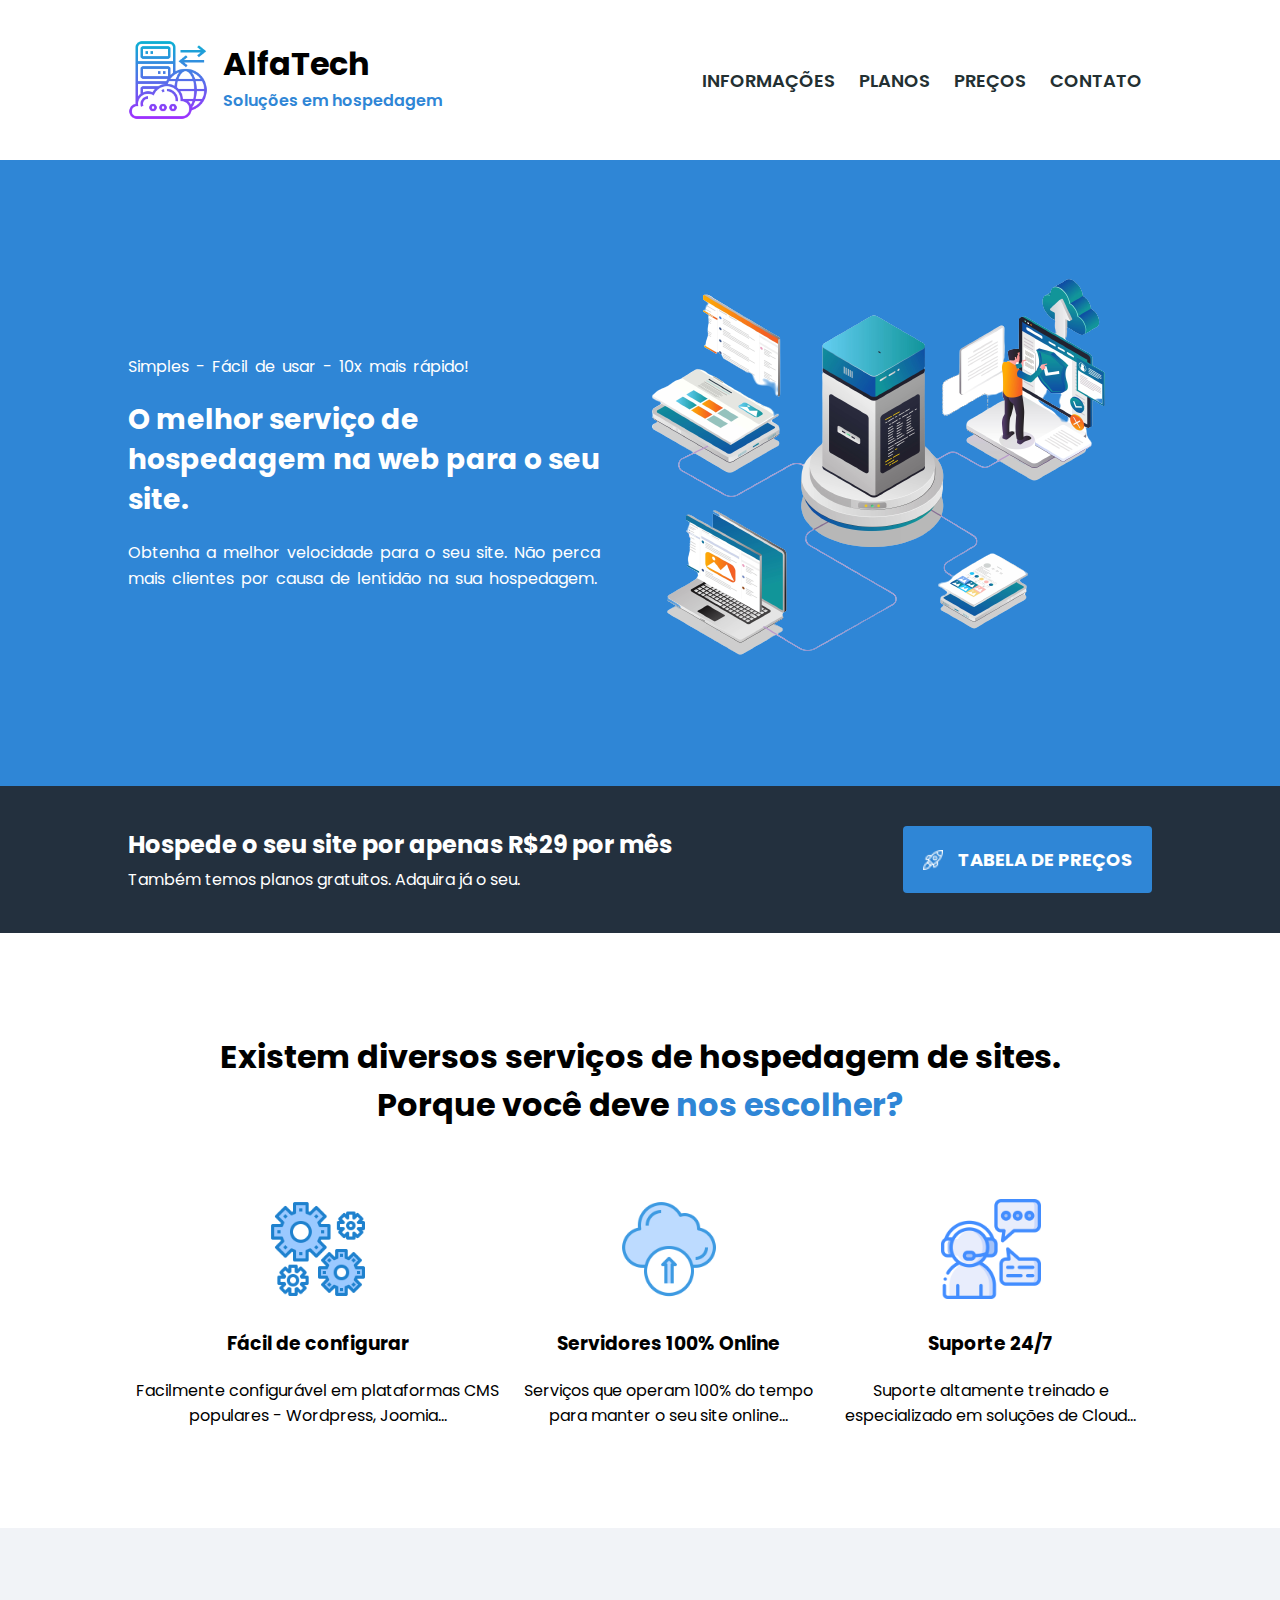
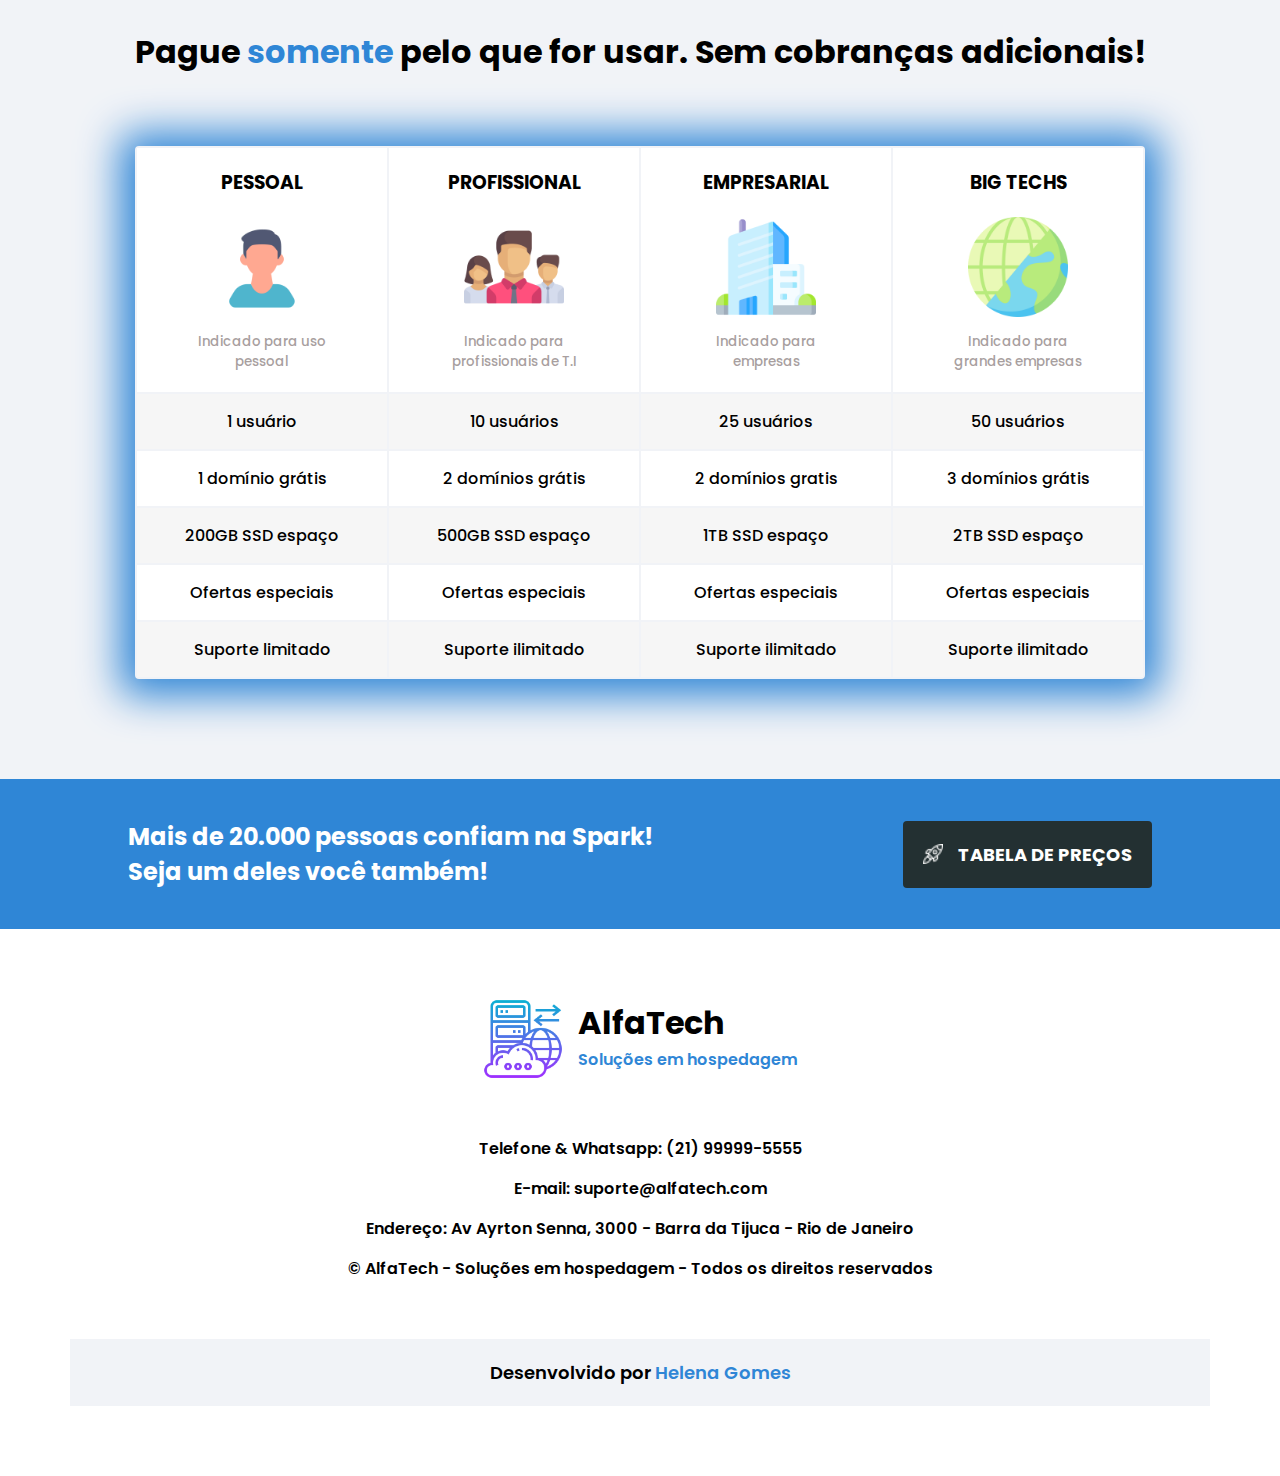
<file: index.html>
<!DOCTYPE html>
<html lang="pt-br">

<head>
    <meta charset="UTF-8">
    <meta http-equiv="X-UA-Compatible" content="IE=edge">
    <meta name="viewport" content="width=device-width, initial-scale=1.0">
    <link rel="preconnect" href="https://fonts.googleapis.com" />
    <link rel="preconnect" href="https://fonts.gstatic.com" crossorigin />
    <link href="https://fonts.googleapis.com/css2?family=Poppins:wght@400;500;600;700&display=swap" rel="stylesheet" />
    <link rel="stylesheet" href="css/style.css">
    <link rel="shortcut icon" href="img/favicon.ico" type="image/x-icon">
    <title>AlfaTech</title>
</head>

<body>

    <header id="topo">

        <div class="container limitar-secao">
            <div class="topo-logo">
                <img src="img/logo-icone.png" alt="logotipo" />
                <div>
                    <h1>AlfaTech</h1>
                    <p>Soluções em hospedagem</p>
                </div>
            </div>
            <div class="topo-links">
                <a href="#informacoes">INFORMAÇÕES</a>
                <a href="#planos">PLANOS</a>
                <a href="tabeladeprecos.html">PREÇOS</a>
                <a href="#contato">CONTATO</a>
            </div>
        </div>

    </header> <!--#### #topo ####-->

    <main id="conteudo-principal">

        <section>
            <div id="banner" class="secao-banner">
                <div class="container-banner">
                    <div class="container-texto-banner">
                        <p>Simples - Fácil de usar - 10x mais rápido!</p>
                        <h2>O melhor serviço de hospedagem na web para o seu site.</h2>
                        <p> Obtenha a melhor velocidade para o seu site. Não perca mais clientes por causa de lentidão
                            na sua hospedagem.</p>
                    </div>
                    <img src="img/imagem-banner.png" alt="banner">
                </div>
            </div> <!--#### #banner .secao-banner ####-->
        </section>

        <section>
            <div id="primeiro-anuncio" class="secao-primeiro-anuncio">
                <div class="container limitar-secao">
                    <div>
                        <h2>Hospede o seu site por apenas R$29 por mês</h2>
                        <p>Também temos planos gratuitos. Adquira já o seu.</p>
                    </div>

                    <a href="tabeladeprecos.html">TABELA DE PREÇOS</a>
                </div>
            </div> <!--#### primeiro-anuncio .secao-primeiro-anuncio ####-->
        </section>

        <section>
            <div id="informacoes" class="secao-informacoes">
                <h2> Existem diversos serviços de hospedagem de sites. Porque você deve <span>nos escolher?</span></h2>

                <div class="container-informacoes limitar-secao">
                    <div>
                        <img src="img/icone-engrenagens.png" alt="icone">
                        <h3>Fácil de configurar</h3>
                        <p>Facilmente configurável em plataformas CMS populares - Wordpress,
                            Joomia...</p>
                    </div>

                    <div>
                        <img src="img/cloud-icone.png" alt="icone">
                        <h3>Servidores 100% Online</h3>
                        <p>Serviços que operam 100% do tempo para manter o seu site online...</p>
                    </div>

                    <div>
                        <img src="img/icone-suporte.png" alt="icone">
                        <h3>Suporte 24/7</h3>
                        <p> Suporte altamente treinado e especializado em soluções de Cloud...</p>
                    </div>
                </div>
            </div> <!--#### #informacoes .secao-informacoes ####-->
        </section>

        <section>
            <div id="planos" class="secao-tabela-de-planos">
                <h2 class="limitar-secao">Pague <span>somente</span> pelo que for usar. Sem cobranças adicionais!</h2>
                <div id="container-tabela">
                    <table class="tabela">
                        <thead>
                            <tr>
                                <th>
                                    <div class="celula-cabecalho">
                                        <h3>PESSOAL</h3>
                                        <img src="img/pessoal-icone.png" alt="icone">
                                        <small>Indicado para uso pessoal</small>
                                    </div>
                                </th>
                                <th>
                                    <div class="celula-cabecalho">
                                        <h3>PROFISSIONAL</h3>
                                        <img src="img/equipe-icone.png" alt="icone">
                                        <small>Indicado para profissionais de T.I</small>
                                    </div>
                                </th>
                                <th>
                                    <div class="celula-cabecalho">
                                        <h3>EMPRESARIAL</h3>
                                        <img src="img/empresa-icone.png" alt="icone">
                                        <small>Indicado para empresas</small>
                                    </div>
                                </th>
                                <th>
                                    <div class="celula-cabecalho">
                                        <h3>BIG TECHS</h3>
                                        <img src="img/big-tech.png" alt="icone">
                                        <small>Indicado para grandes empresas</small>
                                    </div>
                                </th>
                            </tr>
                        </thead>
                        <tbody>
                            <tr class="linhas-da-tabela">
                                <td>1 usuário</td>
                                <td>10 usuários</td>
                                <td>25 usuários</td>
                                <td>50 usuários</td>
                            </tr>
                            <tr class="linhas-da-tabela">
                                <td>1 domínio grátis</td>
                                <td>2 domínios grátis</td>
                                <td>2 domínios gratis</td>
                                <td>3 domínios grátis</td>
                            </tr>
                            <tr class="linhas-da-tabela">
                                <td>200GB SSD espaço</td>
                                <td>500GB SSD espaço</td>
                                <td>1TB SSD espaço</td>
                                <td>2TB SSD espaço</td>
                            </tr>
                            <tr class="linhas-da-tabela">
                                <td>Ofertas especiais</td>
                                <td>Ofertas especiais</td>
                                <td>Ofertas especiais</td>
                                <td>Ofertas especiais</td>
                            </tr>
                            <tr class="linhas-da-tabela">
                                <td>Suporte limitado</td>
                                <td>Suporte ilimitado</td>
                                <td>Suporte ilimitado</td>
                                <td>Suporte ilimitado</td>
                            </tr>
                        </tbody>
                    </table>
                </div>
            </div> <!--#### #planos .secao-tabela-de-planos ####-->
        </section>

        <section>
            <div id="segundo-anuncio" class="secao-segundo-anuncio">
                <div class="container limitar-secao">
                    <h2>Mais de 20.000 pessoas confiam na Spark! Seja um deles você também!</h2>
                    <a href="tabeladeprecos.html">TABELA DE PREÇOS</a>
                </div>
            </div> <!--#### #segundo-amuncio .secao-segundo-anuncio ####-->
        </section>
    </main> <!--#### #conteudo-principal ####-->

    <footer id="rodape">

            <div class="rodape-logo">
                <img src="img/logo-icone.png" alt="logotipo">
                <div>
                    <h1>AlfaTech</h1>
                    <p>Soluções em hospedagem</p>
                </div>
            </div>

            <div id="contato" class="container-texto-rodape">
                <p>Telefone & Whatsapp: (21) 99999-5555</p>
                <p>E-mail: suporte@alfatech.com</p>
                <p>Endereço: Av Ayrton Senna, 3000 - Barra da Tijuca - Rio de Janeiro</p>
                <p>&copy; AlfaTech - Soluções em hospedagem - Todos os direitos reservados</p>
            </div> <!--#### #contato .container-texto-rodape ####-->

            <div class="container-dev">
                <p>Desenvolvido por <span>Helena Gomes</span></p>
            </div>

    </footer> <!--#### #rodape ####-->
</body>

</html>
</file>
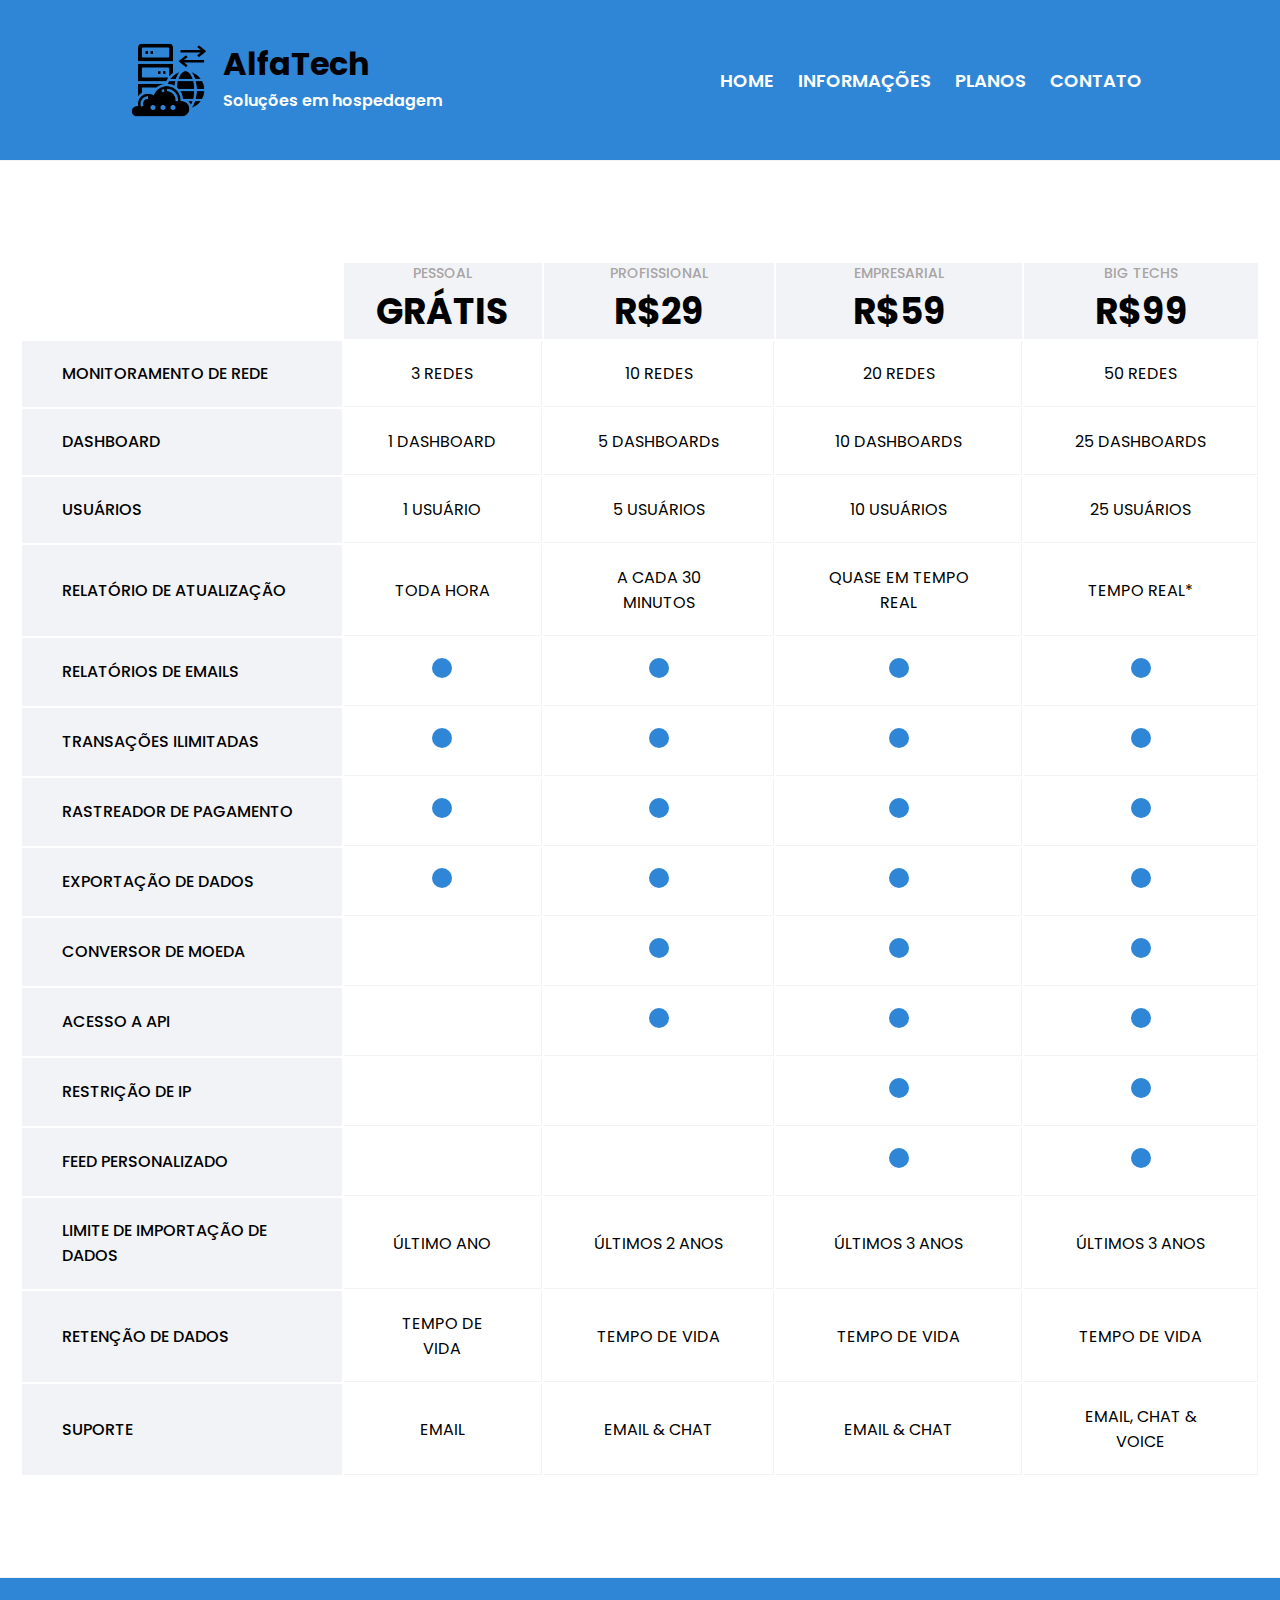
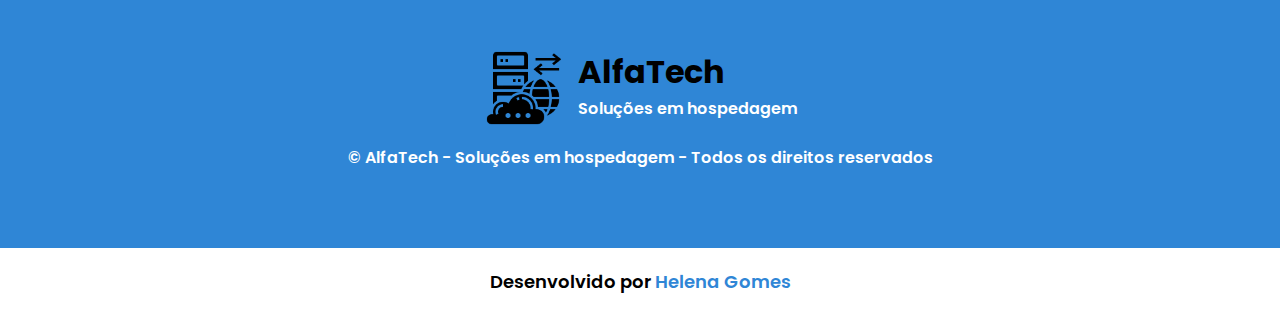
<file: tabeladeprecos.html>
<!DOCTYPE html>
<html lang="pt-br">

<head>
    <meta charset="UTF-8">
    <meta http-equiv="X-UA-Compatible" content="IE=edge">
    <meta name="viewport" content="width=device-width, initial-scale=1.0">
    <link rel="preconnect" href="https://fonts.googleapis.com" />
    <link rel="preconnect" href="https://fonts.gstatic.com" crossorigin />
    <link href="https://fonts.googleapis.com/css2?family=Poppins:wght@400;500;600;700&display=swap" rel="stylesheet" />
    <link rel="stylesheet" href="css/tabeladeprecos.css">
    <link rel="shortcut icon" href="img/favicon.ico" type="image/x-icon">
    <title>AlfaTech</title>
</head>

<body>
    <header id="topo">

        <div class="container limitar-secao">
            <div class="topo-logo">
                <img src="img/logo-icone-escuro.png" alt="logotipo">
                <div>
                    <h1>AlfaTech</h1>
                    <p>Soluções em hospedagem</p>
                </div>
            </div>

            <div class="topo-links">
                <a href="index.html">HOME</a>
                <a href="index.html#informacoes">INFORMAÇÕES</a>
                <a href="index.html#planos">PLANOS</a>
                <a href="index.html#contato">CONTATO</a>
            </div>
        </div>

    </header> <!--#### #topo ####-->

    <main id="conteudo-principal">

        <div id="container-tabela">
            <table>
                <thead>
                    <tr class="cabeçalho-da-tabela">
                        <th></th>
                        <th class="celula-cabeçalho">
                            <p>PESSOAL</p>
                            <h3>GRÁTIS</h3>
                        </th>
                        <th class="celula-cabeçalho">
                            <p>PROFISSIONAL</p>
                            <h3>R$29</h3>
                        </th>
                        <th class="celula-cabeçalho">
                            <p>EMPRESARIAL</p>
                            <h3>R$59</h3>
                        </th>
                        <th class="celula-cabeçalho">
                            <p>BIG TECHS</p>
                            <h3>R$99</h3>
                        </th>
                    </tr>
                </thead>
                <tbody>
                    <tr class="linhasDaTabela">
                        <td>MONITORAMENTO DE REDE</td>
                        <td>3 REDES</td>
                        <td>10 REDES</td>
                        <td>20 REDES</td>
                        <td>50 REDES</td>
                    </tr>
                    <tr class="linhasDaTabela">
                        <td>DASHBOARD</td>
                        <td>1 DASHBOARD</td>
                        <td>5 DASHBOARDs</td>
                        <td>10 DASHBOARDS</td>
                        <td>25 DASHBOARDS</td>
                    </tr>
                    <tr class="linhasDaTabela">
                        <td>USUÁRIOS</td>
                        <td>1 USUÁRIO</td>
                        <td>5 USUÁRIOS</td>
                        <td>10 USUÁRIOS</td>
                        <td>25 USUÁRIOS</td>
                    </tr>
                    <tr class="linhasDaTabela">
                        <td>RELATÓRIO DE ATUALIZAÇÃO</td>
                        <td>TODA HORA</td>
                        <td>A CADA 30 MINUTOS</td>
                        <td>QUASE EM TEMPO REAL</td>
                        <td>TEMPO REAL*</td>
                    </tr>
                    <tr class="linhasDaTabela">
                        <td>RELATÓRIOS DE EMAILS</td>
                        <td class="marcador-azul"></td>
                        <td class="marcador-azul"></td>
                        <td class="marcador-azul"></td>
                        <td class="marcador-azul"></td>
                    </tr>
                    <tr class="linhasDaTabela">
                        <td>TRANSAÇÕES ILIMITADAS</td>
                        <td class="marcador-azul"></td>
                        <td class="marcador-azul"></td>
                        <td class="marcador-azul"></td>
                        <td class="marcador-azul"></td>
                    </tr>
                    <tr class="linhasDaTabela">
                        <td>RASTREADOR DE PAGAMENTO</td>
                        <td class="marcador-azul"></td>
                        <td class="marcador-azul"></td>
                        <td class="marcador-azul"></td>
                        <td class="marcador-azul"></td>
                    </tr>
                    <tr class="linhasDaTabela">
                        <td>EXPORTAÇÃO DE DADOS</td>
                        <td class="marcador-azul"></td>
                        <td class="marcador-azul"></td>
                        <td class="marcador-azul"></td>
                        <td class="marcador-azul"></td>
                    </tr>
                    <tr class="linhasDaTabela">
                        <td>CONVERSOR DE MOEDA</td>
                        <td></td>
                        <td class="marcador-azul"></td>
                        <td class="marcador-azul"></td>
                        <td class="marcador-azul"></td>
                    </tr>
                    <tr class="linhasDaTabela">
                        <td>ACESSO A API</td>
                        <td></td>
                        <td class="marcador-azul"></td>
                        <td class="marcador-azul"></td>
                        <td class="marcador-azul"></td>
                    </tr>
                    <tr class="linhasDaTabela">
                        <td>RESTRIÇÃO DE IP</td>
                        <td></td>
                        <td></td>
                        <td class="marcador-azul"></td>
                        <td class="marcador-azul"></td>
                    </tr>
                    <tr class="linhasDaTabela">
                        <td>FEED PERSONALIZADO</td>
                        <td></td>
                        <td></td>
                        <td class="marcador-azul"></td>
                        <td class="marcador-azul"></td>
                    </tr>
                    <tr class="linhasDaTabela">
                        <td>LIMITE DE IMPORTAÇÃO DE DADOS</td>
                        <td>ÚLTIMO ANO</td>
                        <td>ÚLTIMOS 2 ANOS</td>
                        <td>ÚLTIMOS 3 ANOS</td>
                        <td>ÚLTIMOS 3 ANOS</td>
                    </tr>
                    <tr class="linhasDaTabela">
                        <td>RETENÇÃO DE DADOS</td>
                        <td>TEMPO DE VIDA</td>
                        <td>TEMPO DE VIDA</td>
                        <td>TEMPO DE VIDA</td>
                        <td>TEMPO DE VIDA</td>
                    </tr>
                    <tr class="linhasDaTabela">
                        <td>SUPORTE</td>
                        <td>EMAIL</td>
                        <td>EMAIL & CHAT</td>
                        <td>EMAIL & CHAT</td>
                        <td>EMAIL, CHAT & VOICE</td>
                    </tr>
                </tbody>
            </table>
        </div>

    </main> <!--#### #conteudo-principal ####-->

    <footer id="rodape">

        <div class="rodape-logo">
            <img src="img/logo-icone-escuro.png" alt="logotipo">
            <div>
                <h1>AlfaTech</h1>
                <p>Soluções em hospedagem</p>
            </div>
        </div>

        <div class="container-texto-rodape">
            <p>&copy; AlfaTech - Soluções em hospedagem - Todos os direitos reservados</p>
        </div>

        <div class="container-dev">
            <p>Desenvolvido por <span>Helena Gomes</span></p>
        </div>

    </footer> <!--#### #rodape ####-->
</body>

</html>
</file>
<file: css/style.css>
@charset "UTF-8";

* {
    margin: 0;
    padding: 0;
    box-sizing: border-box;
    font-family: 'Poppins', sans-serif;
}

/********************/
/* 1. Estilos Globais
/* 2. Header
/* 3. Seção Banner
/* 4. Seção Primeiro Anúncio
/* 5. Seção Info
/* 6. Seção Tabela de Planos
/* 7. Seção Segundo Anúncio
/* 8. Footer
/********************/



/********************/
/* 1. Estilos Globais
/********************/

.container {
    display: flex;
    align-items: center;
    justify-content: space-between;
    padding: 40px 0px;
}

.limitar-secao {
    width: 100%;
    max-width: 1024px;
    margin: 0 auto;
}

/********************/
/* 2. Header
/********************/
#topo {
    width: 100%;
    padding: 0px 20px;
    background-color: #ffffff;
}

.topo-logo,
.rodape-logo {
    display: flex;
}

.topo-logo img,
.rodape-logo img {
    width: 80px;
}

.topo-logo div,
.rodape-logo div {
    margin-left: 15px;
}

.topo-logo p,
.rodape-logo p {
    color: #2f86d6;
    font-weight: 600;
}

.topo-links a {
    font-size: 18px;
    padding: 10px;
    text-decoration: none;
    font-weight: 600;
    color: #233032;
}

.topo-links a:hover,
.container-dev span,
.secao-informacoes h2 span,
.secao-tabela-de-planos h2 span {
    color: #2f86d6;
}

/********************/
/* 3. Seção Banner
/********************/

.secao-banner {
    background-color: #2f86d6;
}

.container-banner {
    max-width: 1024px;
    margin: 0 auto;
    display: flex;
    align-items: center;
    justify-content: space-around;
    padding: 85px 0px;
}

.container-texto-banner {
    display: flex;
    flex-direction: column;
    color: #ffffff;
}

.container-texto-banner p {
    font-size: 16px;
    line-height: 26px;
    word-spacing: 3px;
}

.container-texto-banner h2 {
    font-size: 28px;
    line-height: 40px;
    margin: 20px 0px;
}

/********************/
/* 4. Seção Primeiro Anúncio
/********************/

.secao-primeiro-anuncio {
    background-color: #23303e;
    padding: 0px 20px;
    color: #ffffff;
}

.secao-primeiro-anuncio h2 {
    margin-bottom: 5px;
}

.secao-primeiro-anuncio a {
    display: flex;
    align-items: center;
    background-color: #2f86d6;
    color: #ffffff;
    font-size: 18px;
    font-weight: 700;
    text-decoration: none;
    padding: 20px;
    border: 0px;
    border-radius: 4px;
    text-align: center;
    cursor: pointer;
}

.secao-primeiro-anuncio a::before {
    content: "";
    background-image: url('../img/icone-foguete.png');
    width: 20px;
    height: 20px;
    margin-right: 15px;
    background-size: 20px 20px;
    background-position: center;
}

/********************/
/* 5. Seção Info
/********************/

.secao-informacoes {
    padding: 100px 20px;
    display: flex;
    flex-direction: column;
    align-items: center;
    justify-content: center;
    text-align: center;
}

.secao-informacoes h2 {
    max-width: 900px;
    font-size: 32px;
    margin-bottom: 70px;
}

.container-informacoes {
    display: flex;
    align-items: center;
    justify-content: space-between;
}

.container-informacoes div {
    display: flex;
    flex-direction: column;
    align-items: center;
}

.container-informacoes div img {
    width: 100px;
    margin-bottom: 30px;
}

.container-informacoes div p {
    margin-top: 20px;
}

/********************/
/* 6. Seção Tabela de Planos
/********************/

.secao-tabela-de-planos {
    padding: 100px 20px;
    display: flex;
    flex-direction: column;
    align-items: center;
    background-color: #f1f3f7;
}

.secao-tabela-de-planos h2 {
    text-align: center;
    margin-bottom: 70px;
    font-size: 32px;
}

.tabela {
    border-radius: 4px;
    box-shadow: 0px 2px 40px 15px rgba(47, 134, 214, 1);
}

.celula-cabecalho {
    display: flex;
    flex-direction: column;
    align-items: center;
    padding: 20px 0px;
    background-color: #ffffff;
}

.celula-cabecalho h3 {
    margin-bottom: 20px
}

.celula-cabecalho img {
    width: 100px;
    margin-bottom: 15px;
}

.celula-cabecalho small {
    width: 150px;
    font-weight: 500;
    color: #a89f9f;
}

.linhas-da-tabela:nth-child(odd) {
    background-color: #f6f6f6;
}

.linhas-da-tabela:nth-child(even) {
    background-color: #fff;
}

.linhas-da-tabela td {
    width: 250px;
    max-width: 1024px;
    text-align: center;
    font-weight: 500;
    padding: 15px;
}

.linhas-da-tabela td:hover {
    background-color: #2f86d6;
    color: #fff;
}

/********************/
/* 7. Seção Segundo Anúncio
/********************/

.secao-segundo-anuncio {
    padding: 0px 20px;
    background-color: #2f86d6;
    color: #fff;
}

.secao-segundo-anuncio h2 {
    max-width: 550px;
}

.secao-segundo-anuncio a {
    display: flex;
    align-items: center;
    text-decoration: none;
    text-align: center;
    font-size: 18px;
    font-weight: 700;
    padding: 20px;
    border: 0px;
    border-radius: 4px;
    background-color: #233032;
    color: #fff;
    cursor: pointer;
}

.secao-segundo-anuncio a::before {
    content: "";
    background-image: url('../img/icone-foguete.png');
    width: 20px;
    height: 20px;
    margin-right: 15px;
    background-size: 20px 20px;
    background-position: center;
}

/********************/
/* 8. Footer
/********************/

#rodape {
    padding: 70px;
    display: flex;
    flex-direction: column;
    align-items: center;
}

.container-texto-rodape {
    text-align: center;
    margin: 50px 0px;
    line-height: 40px;
    font-size: 16px;
    font-weight: 600;
}

.container-dev {
    width: 100%;
    text-align: center;
    font-size: 18px;
    font-weight: 600;
    padding: 20px 0px;
    background-color: #f1f3f7;
}

@media (max-width: 600px) {

    .container {
        max-width: 1024px;
        width: 100%;
    }

    .container-banner {
        width: 100%;
        display: flex;
        flex-direction: column;
    }

    .topo-logo {
        max-width: 1024px;
        width: 65%;
        display: flex;
        align-items: center;
        flex-direction: column;
        flex-wrap: wrap;
        justify-content: space-around;
        margin-left: 40px;
    }

    .topo-logo h1 {
        font-size: 18px;
    }

    .topo-logo p {
        font-size: 13px;
    }

    .secao-primeiro-anuncio {
        width: 100%;
        display: flex;
        align-items: center;
        justify-content: space-between;
    }

    .secao-primeiro-anuncio a::before,
    .secao-segundo-anuncio a::before {
        content: "";
        background-image: url('../img/icone-foguete.png');
        width: 0px;
        height: 0px;
        background-size: cover;
        background-position: center;
        margin: 0 auto;
    }

    #container-tabela {
        overflow-x: auto;
        width: 100vw;
    }

}
</file>
<file: css/tabeladeprecos.css>
@charset "UTF-8";

* {
    margin: 0;
    padding: 0;
    box-sizing: border-box;
    font-family: 'Poppins', sans-serif;
}

/********************/
/* 1. Estilos Globais
/* 2. Header
/* 3. Main
/* 4. Footer
/********************/



/********************/
/* 1. Estilos Globais
/********************/

.limitar-secao {
    width: 100%;
    max-width: 1024px;
    margin: 0 auto;
}

.container {
    display: flex;
    align-items: center;
    justify-content: space-between;
    padding: 40px 0px;
}

/********************/
/* 2. Header
/********************/

#topo {
    width: 100%;
    padding: 0px 20px;
    background-color: #2f86d6;
    border-bottom: 1px solid #f1f3f7;
}

.topo-logo,
.rodape-logo {
    display: flex;
}

.topo-logo img,
.rodape-logo img {
    width: 80px;
}

.topo-logo div,
.rodape-logo div {
    margin-left: 15px;
}

.topo-logo p,
.rodape-logo p {
    color: #fff;
    font-weight: 600;
}

.topo-links a {
    font-size: 18px;
    padding: 10px;
    text-decoration: none;
    font-weight: 600;
    color: #fff;
}

.topo-links a:hover {
    color: #233032;
}

/********************/
/* 3. Main
/********************/

#conteudo-principal {
    width: 100%;
    padding: 100px 20px;
    display: flex;
    align-items: center;
    justify-content: center;
}

.celula-cabecalho,
td {
    text-align: center;
    padding: 20px 40px;
    border-bottom: 1px solid #f1f3f7;
    border-right: 1px solid #f1f3f7;
}

.celula-cabeçalho p {
    font-size: 14px;
    font-weight: 500;
    color: #a8a4a4;
}

.celula-cabeçalho h3 {
    font-size: 36px;
}

.cabeçalho-da-tabela th:first-child {
    visibility: hidden;
}

.cabeçalho-da-tabela th:hover {
    background-color: #2f86d6;
    color: #fff;
    cursor: pointer;
}

.cabeçalho-da-tabela:nth-child(1) {
    background-color: #f1f3f7;
}

.linhasDaTabela td:nth-child(1) {
    background-color: #f1f3f7;
    font-weight: 500;
    text-align: left;
}

.marcador-azul::before {
    content: " ";
    display: inline-block;
    width: 20px;
    height: 20px;
    background-color: #2f86d6;
    border-radius: 100px;
}

/********************/
/* 4. Footer
/********************/

#rodape {
    padding-top: 70px;
    background-color: #2f86d6;
    display: flex;
    flex-direction: column;
    align-items: center;
    justify-content: center;
    border-top: 1px solid #f1f3f7;
}

.container-texto-rodape {
    text-align: center;
    color: #fff;
    line-height: 40px;
    font-size: 16px;
    font-weight: 600;
    padding: 10px 0px 70px;
}

.container-dev {
    width: 100%;
    font-size: 18px;
    font-weight: 600;
    text-align: center;
    padding: 20px 0px;
    background-color: #ffffff;
}

.container-dev span {
    color: #2f86d6;
}

@media (max-width: 600px) {

    .container {
        max-width: 1024px;
        width: 100%;
    }

    .topo-logo {
        max-width: 1024px;
        width: 65%;
        display: flex;
        align-items: center;
        flex-direction: column;
        flex-wrap: wrap;
        justify-content: space-around;
        margin-left: 40px;
    }

    .topo-logo h1 {
        font-size: 18px;
    }

    .topo-logo p {
        font-size: 13px;
    }

    #container-tabela {
        overflow-x: auto;
        width: 100vw;
    }

}
</file>
